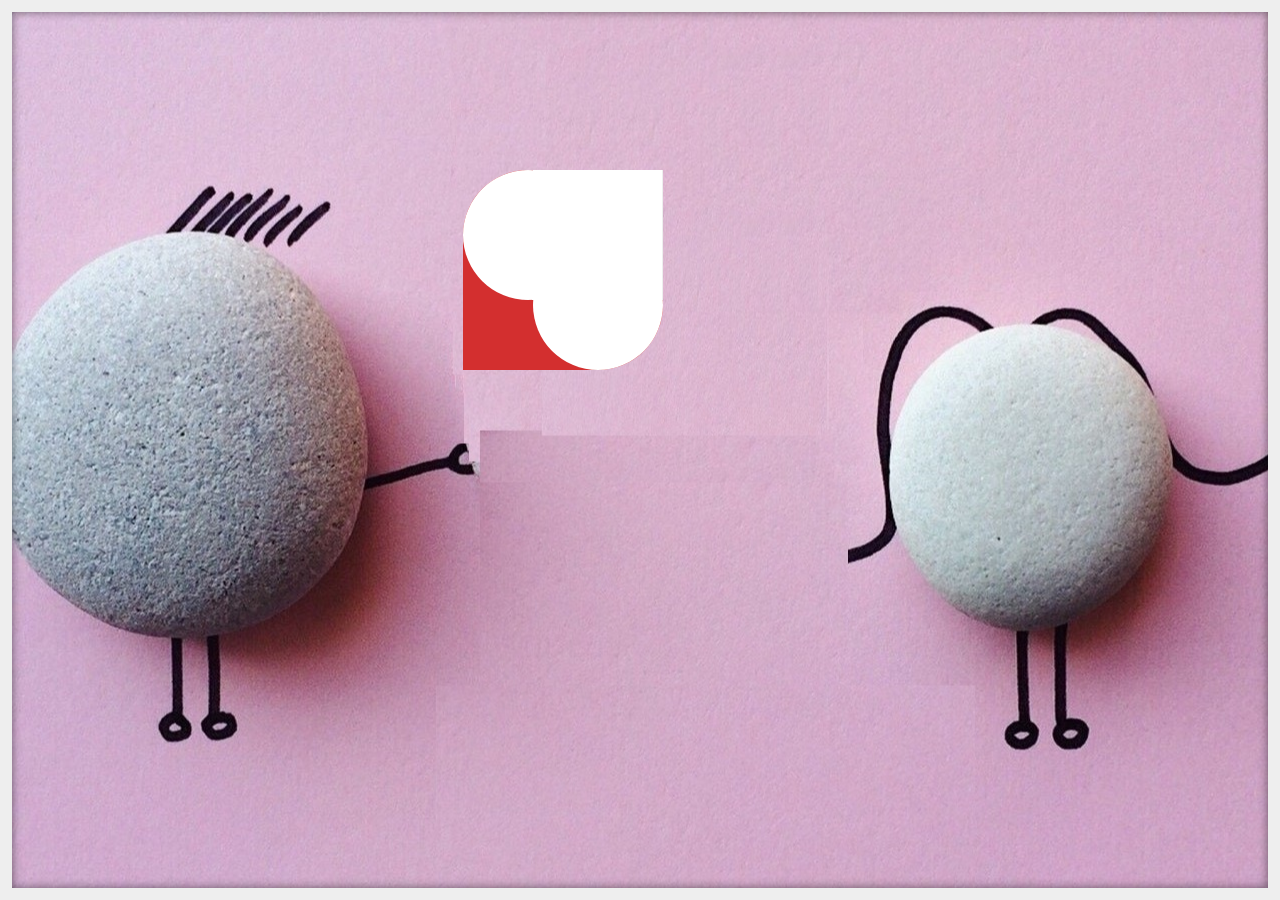
<file: index.html>
<!DOCTYPE html>
<html>
<head>
    <title>For my strawberry</title>
    <link rel="stylesheet" href="styles.css">
    <link rel = "icon" type = "image/png" href = "strawberry1.png">
</head>

<body>
        
    <div class="border"></div>
 
 
 <div id="cardOb">
        <div class="heart" id="heart1">
            <div id="half1">
                <div id="circle"></div>
                <div id="rec"></div>
            </div>
            <div id="half2">
                <div id="circle"></div>
                <div id="rec"></div>
            </div>
        </div>
        <div id="card">
             <h2>Happy Valentine's Day <br>Oksanacik</h2>
             <img src="strawberry.png">
             <!-- <a href="postcard.html">
                 <input type="image" src="heart.png" id="emailimage"></a>  -->

                 
                 
                 
        </div>
        <div class="heart" id="heart2">
            <div id="half1">
                <div id="circle"></div>
                <div id="rec"></div>
            </div>
            <div id="half2">
                <div id="circle"></div>
                <div id="rec"></div>
            </div>
        </div>
    </div>

    

    
    </body>
    </html>
</file>
<file: styles.css>
@import url(https://fonts.googleapis.com/css?family=Poiret+One);
html, body {margin: 0; height: 100%; overflow: hidden}
body {
  background-color: #FF80AB;
  background-image: url(bg3.jpeg);
  background-repeat: no-repeat;
  background-position: center;
  font-family: 'Poiret One', Segoe UI Light, cursive;
  
}


.border {
    position: fixed;
    top: 0;
    left: 0;
    border: 12px solid #eee;
    width: 100%;
    height: 100%;
    margin: 0;
    padding: 0;
    box-sizing: border-box;
    box-shadow: inset 0 0 10px rgba(0,0,0,.5);
  }

#emailimage{

    
    height: 40px;
    width: 40px;
    border: none;
    
}


#cardOb {
  position: absolute;
  top: 170px;
  width: 460px;
  height: 260px;
  left: 44%;
  margin-left: -230px;
  /* -webkit-perspective: 700px;
  perspective: 700px; */
}
#cardOb .heart {
  width: 260px;
  height: 260px;
  float: left;
  transition: all 2s;
}
#cardOb .heart #circle {
  height: 130px;
  width: 130px;
  border-radius: 50%;
  background-color: #d32f2f;
}
#cardOb .heart #rec, #cardOb .heart #rec2 {
  margin-top: -60px;
  width: 130px;
  height: 130px;
  background-color: #d32f2f;
  border-radius: 35% 0 0 0;
}
#cardOb .heart #half2 {
  -ms-transform: rotate(-90deg);
  /* IE 9 */
  -webkit-transform: rotate(-90deg);
  /* Chrome, Safari, Opera */
  transform: rotate(-90deg);
  margin-top: -330px;
  margin-left: -200px;
}
#cardOb #heart2 {
  margin-top: -60px;
  margin-left: -130px;
}
#cardOb #heart2 #circle, #cardOb #heart2 #rec {
  background-color: #fff;
}
#cardOb #heart2 #half2 #rec {
  border-bottom: 1px solid #eee;
  margin-top: -61px;
}
#cardOb #card {
  float: left;
  width: 200px;
  height: 200px;
  margin-left: -130px;
  background-color: #333;
  border-radius: 35% 0 35% 0;
  text-align: center;
}
#cardOb #card h2 {
  font-size: 20px;
  color:white;
  width: 160px;
  margin-top: 60px;
  margin-left: 16px;
}


#cardOb #heart1 {
  transform: rotateY(180deg);
}
#cardOb #heart2 {
  transform: rotateY(-180deg) rotate(-180deg);
}
#cardOb:hover #heart1 {
  transform: rotateY(0deg);
}
#cardOb:hover #heart2 {
  transform: rotateY(0deg) rotate(-180deg);
}
</file>
